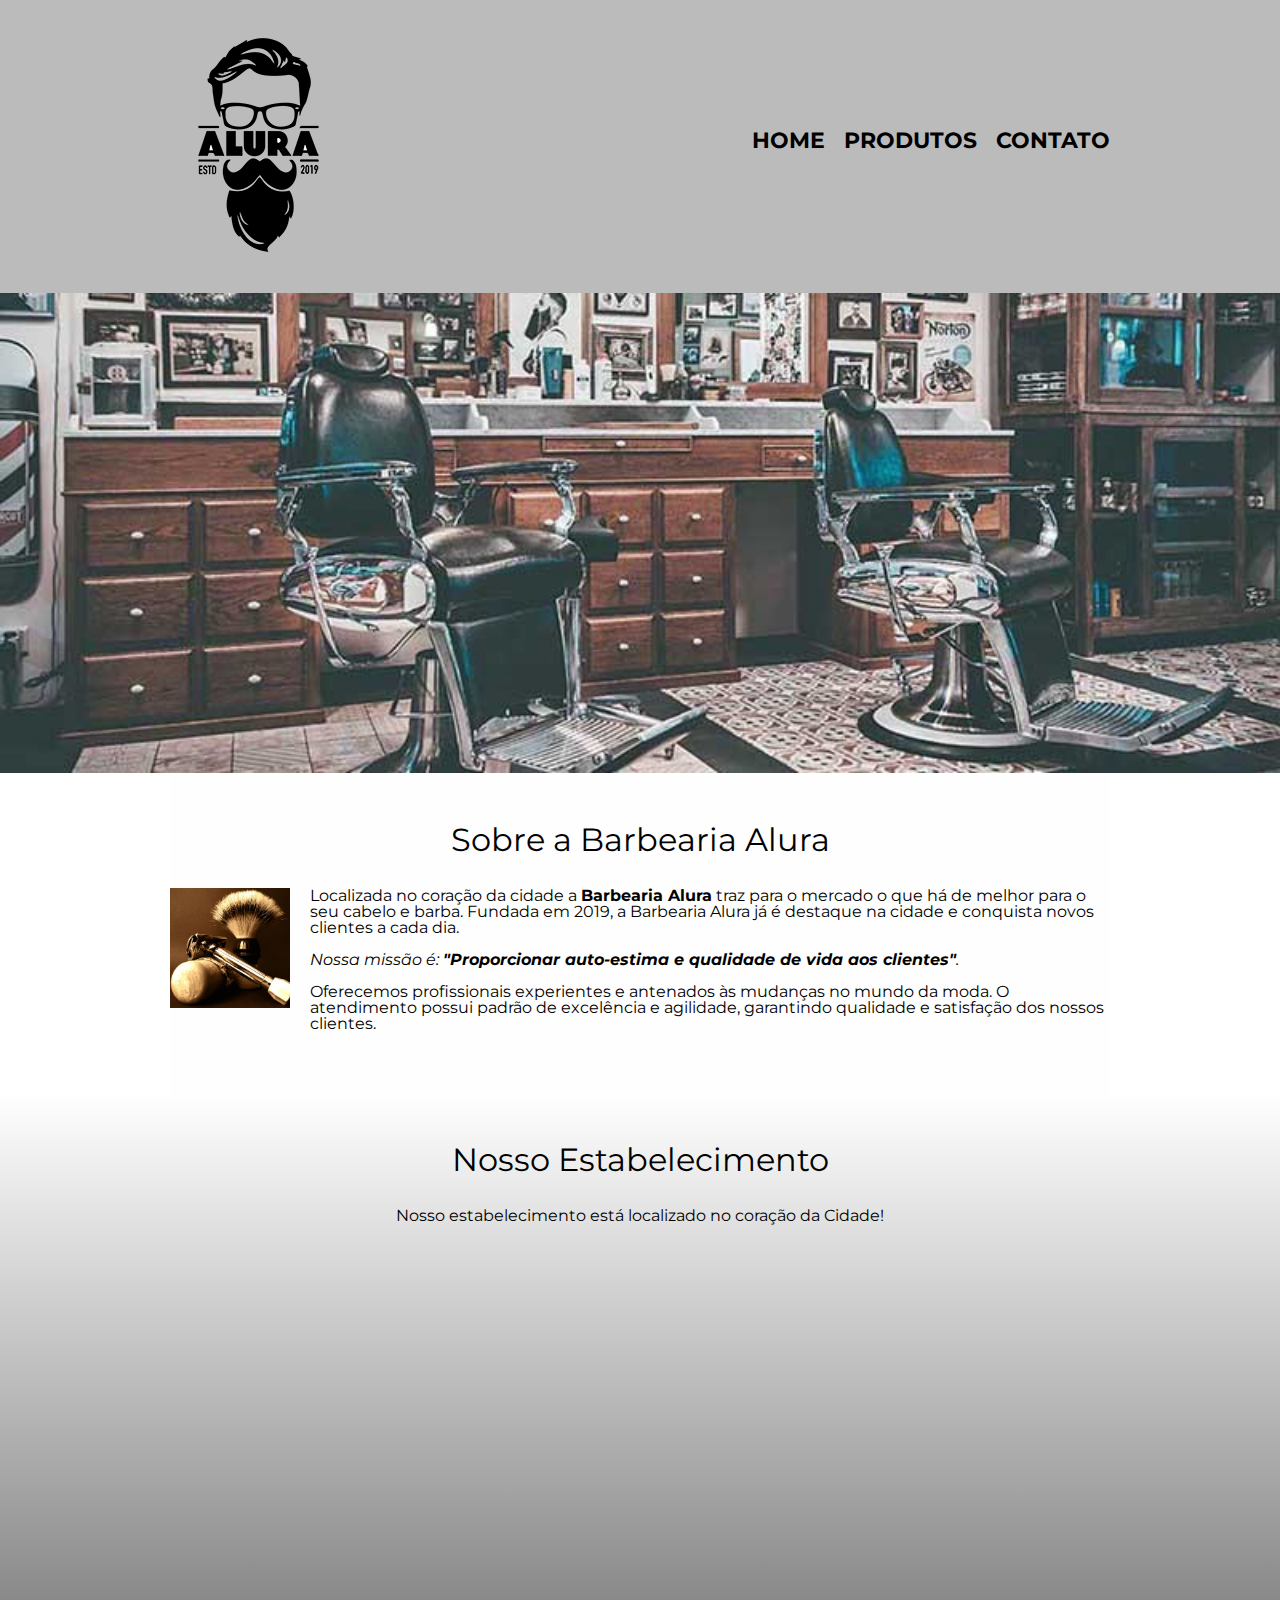
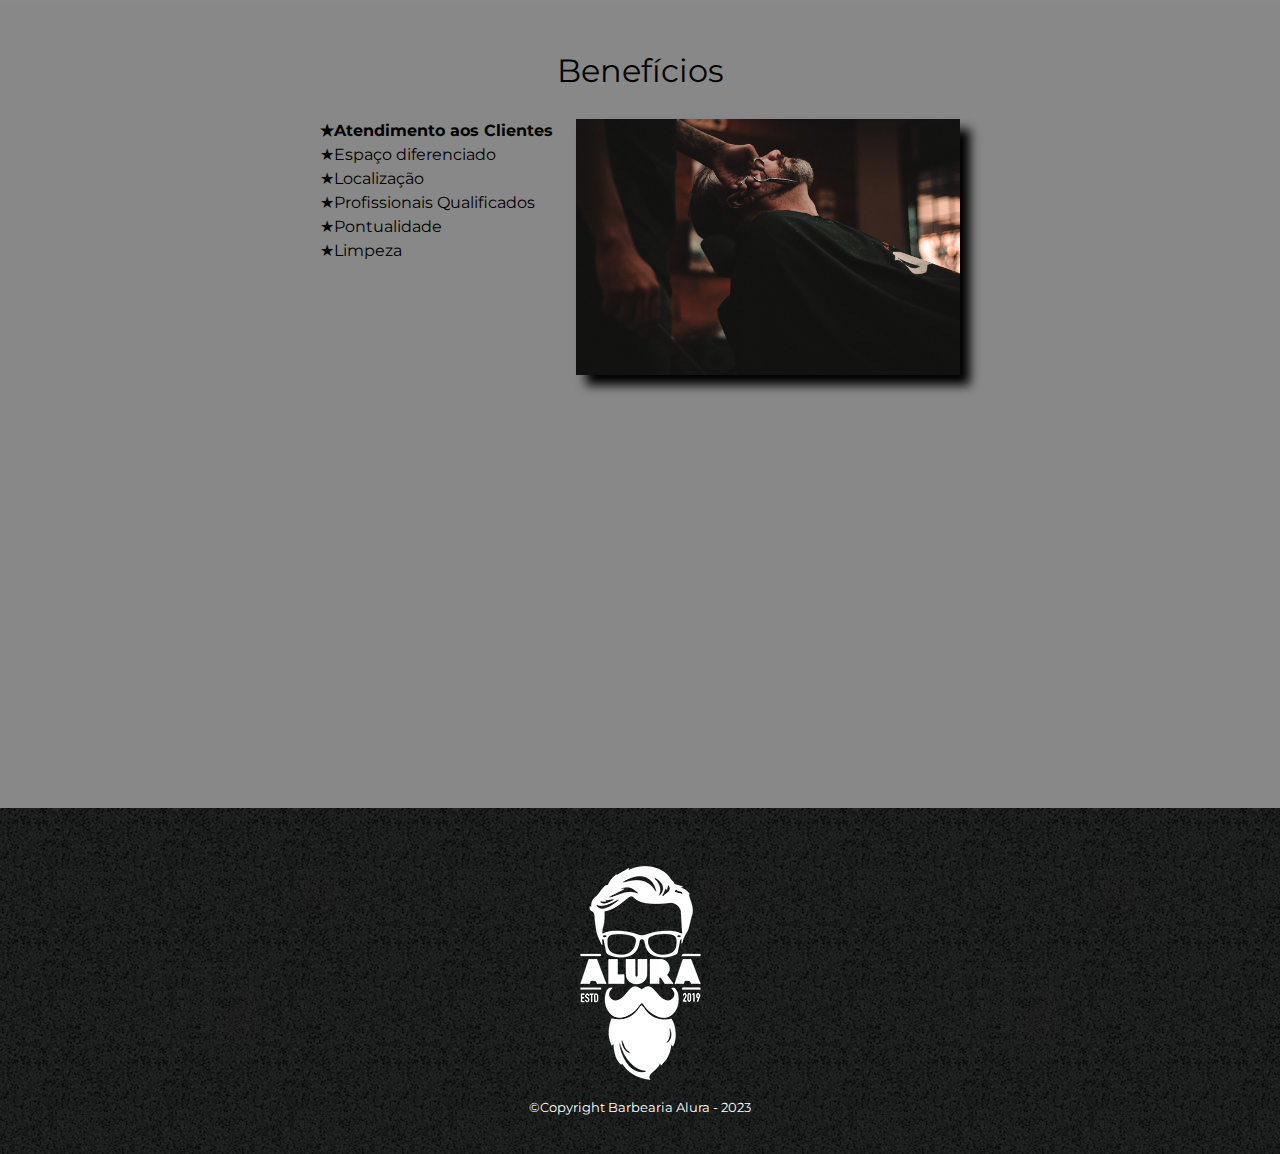
<file: index.html>
<!DOCTYPE html>
<html lang="pt-br">
	<head>
		<meta charset="UTF-8">
		<meta name="viewport" content="width=device-width">
		<title>Barbearia Alura</title>
		<link rel="stylesheet" href="reset.css">
		<link rel="stylesheet" href="style.css">
		<link href="https://fonts.googleapis.com/css2?family=Montserrat&display=swap" rel="stylesheet">
	</head>

	<body>
		<header>
			<div class="caixa">
				<h1><img src="logo.png"></h1>
				
				<nav>
					<ul>
						<li><a href="index.html">Home</a></li>
						<li><a href="produtos.html">Produtos</a></li>
						<li><a href="contato.html">Contato</a></li>
					</ul>
				</nav>
			</div>
		</header>

		<img class="banner" src="banner.jpg">

		<main>

			<section class="principal">
				<h2 class="titulo-principal">Sobre a Barbearia Alura</h2>

				<img class="utensilios" src="utensilios.jpg" alt="Utensilios de um barbeiro.">
		 
				<p>Localizada no coração da cidade a <strong>Barbearia Alura</strong> traz para o mercado o que há de melhor para o seu cabelo e barba. Fundada em 2019, a Barbearia Alura já é destaque na cidade e conquista novos clientes a cada dia.</p>

				<p id="missao"><em>Nossa missão é: <strong>"Proporcionar auto-estima e qualidade de vida aos clientes"</strong>.</em></p>

				<p>Oferecemos profissionais experientes e antenados às mudanças no mundo da moda. O atendimento possui padrão de excelência e agilidade, garantindo qualidade e satisfação dos nossos clientes.</p>
			</section>

			<section class="mapa">
				<h3 class="titulo-principal">Nosso Estabelecimento</h3>
				<p>Nosso estabelecimento está localizado no coração da Cidade!</p>

				<div class="mapa-conteudo">
					<iframe src="https://www.google.com/maps/embed?pb=!1m18!1m12!1m3!1d3656.441601256972!2d-46.63500975941457!3d-23.588490462679346!2m3!1f0!2f0!3f0!3m2!1i1024!2i768!4f13.1!3m3!1m2!1s0x94ce5ba6816fe839%3A0xda8627521b8e4b90!2sAlura!5e0!3m2!1spt-BR!2sbr!4v1681596724146!5m2!1spt-BR!2sbr" width="100%" height="300" style="border:0;" allowfullscreen="" loading="lazy" referrerpolicy="no-referrer-when-downgrade"></iframe>
				</div>
			</section>

			<section class="beneficios">
				<h3 class="titulo-principal">Benefícios</h3>

				<div class="conteudo-beneficios">

					<ul class="lista-beneficios">
						<li class="itens">Atendimento aos Clientes</li>
						<li class="itens">Espaço diferenciado</li>
						<li class="itens">Localização</li>
						<li class="itens">Profissionais Qualificados</li>
						<li class="itens">Pontualidade</li>
						<li class="itens">Limpeza</li>

					</ul><img src="beneficios.jpg" class="imagem-beneficios">
				</div>

				<div class="video">
					<iframe width="560" height="315" src="https://www.youtube.com/embed/
					wcVVXUV0YUY" title="YouTube video player" frameborder="0" allow="accelerometer; autoplay; clipboard-write; encrypted-media; gyroscope; picture-in-picture; web-share" allowfullscreen></iframe>
				</div>
			</section>
		</main>

		<footer>
			<img src="logo-branco.png">
			<p class="copyright">&copy;Copyright Barbearia Alura - 2023</p>
		</footer>
	</body>
</html>
</file>
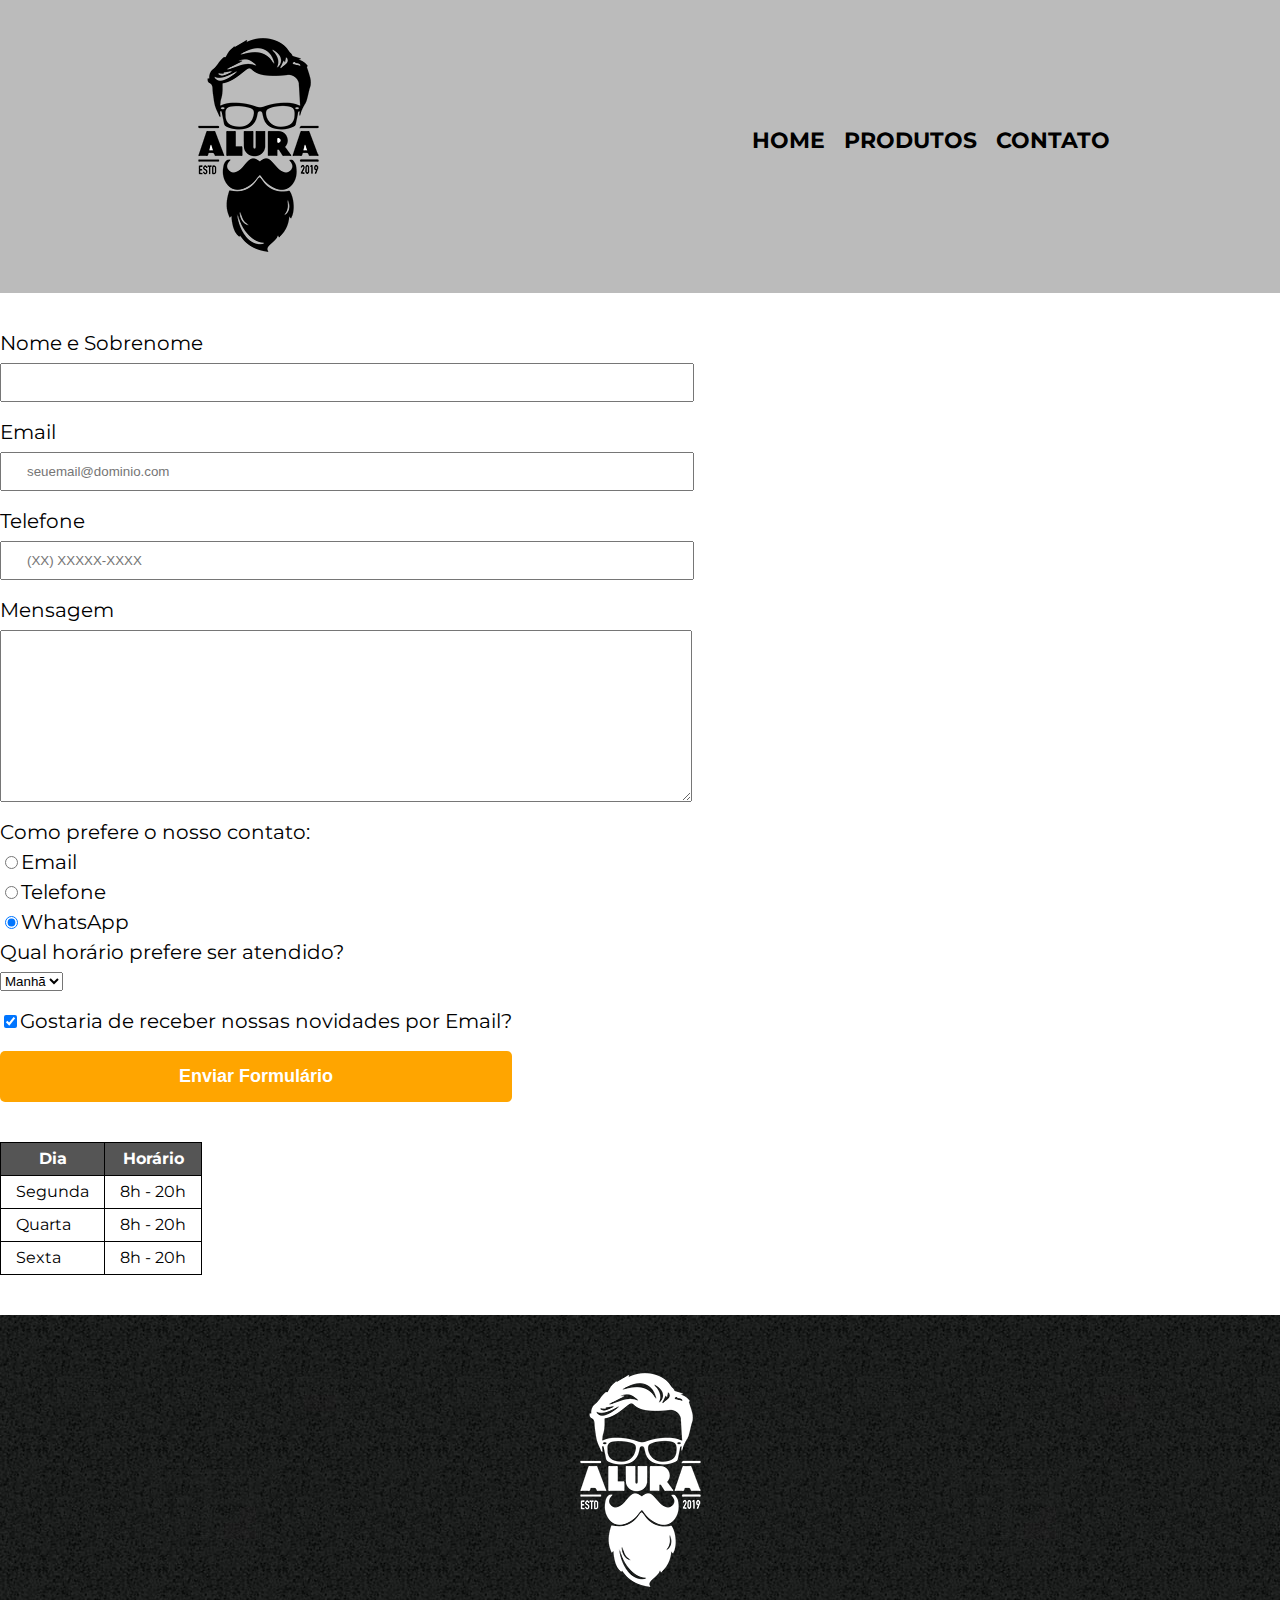
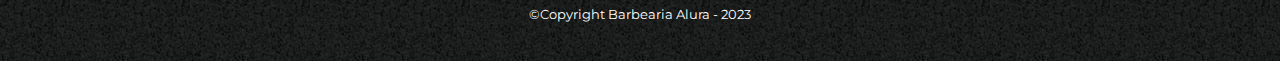
<file: contato.html>
<!DOCTYPE html>
<html lang="pt-br">
	<head>
		<meta charset="UTF-8">
		<title>Contato - Barbearia Alura</title>

		<link rel="stylesheet" href="reset.css">
		<link rel="stylesheet" href="style.css">
		<link href="https://fonts.googleapis.com/css2?family=Montserrat&display=swap" rel="stylesheet">
	</head>
	<body>
		<header>
			<div class="caixa">
				<h1><img src="logo.png" alt="Logo da Barbearia Alura"></h1>
				
				<nav>
					<ul>
						<li><a href="index.html">Home</a></li>
						<li><a href="produtos.html">Produtos</a></li>
						<li><a href="contato.html">Contato</a></li>
					</ul>
				</nav>
			</div>
		</header>

		<main>
			<form>
				<label for="nomesobrenome">Nome e Sobrenome</label>
				<input type="text" id="nomesobrenome" class="input-padrao" required>

				<label for="email">Email</label>
				<input type="email" id="email" class="input-padrao" required placeholder="seuemail@dominio.com">

				<label for="telefone">Telefone</label>
				<input type="tel" id="telefone" class="input-padrao" required placeholder="(XX) XXXXX-XXXX">
				
				<label for="mensagem">Mensagem</label>
				<textarea cols="70" rows="10" id="mensagem" class="input-padrao" required></textarea>

				<fieldset>
					<legend>Como prefere o nosso contato:</legend>

					<label for="radio-email"><input type="radio" name="contato" value="email" id="radio-email">Email</label>
					

					<label for="radio-telefone"><input type="radio" name="contato" value="telefone" id="radio-telefone">Telefone</label>
					

					<label for="radio-whatsapp"><input type="radio" name="contato" value="whatsapp" id="radio-whatsapp" checked>WhatsApp</label>
								
				</fieldset>

				<fieldset>
					<legend>Qual horário prefere ser atendido?</legend>

					<select>
						<option>Manhã</option>
						<option>Tarde</option>
						<option>Noite</option>
					</select>
				</fieldset>

				<label class="checkbox"><input type="checkbox" checked>Gostaria de receber nossas novidades por Email?</label>

				<input type="submit" value="Enviar Formulário" class="enviar">			
			</form>

			<table>
				<thead>
					<tr>
						<th>Dia</th>
						<th>Horário</th>
					</tr>
				</thead>
				<tbody>
					<tr>
						<td>Segunda </td>
						<td>8h - 20h</td>
					</tr>
					<tr>
						<td>Quarta </td>
						<td>8h - 20h</td>
					</tr>
					<tr>
						<td>Sexta </td>
						<td>8h - 20h</td>
					</tr>
				</tbody>
			</table>
		</main>
		<footer>
			<img src="logo-branco.png" alt="Logo da Barbearia Alura">
			<p class="copyright">&copy;Copyright Barbearia Alura - 2023</p>
		</footer>
	</body>
</html>
</file>
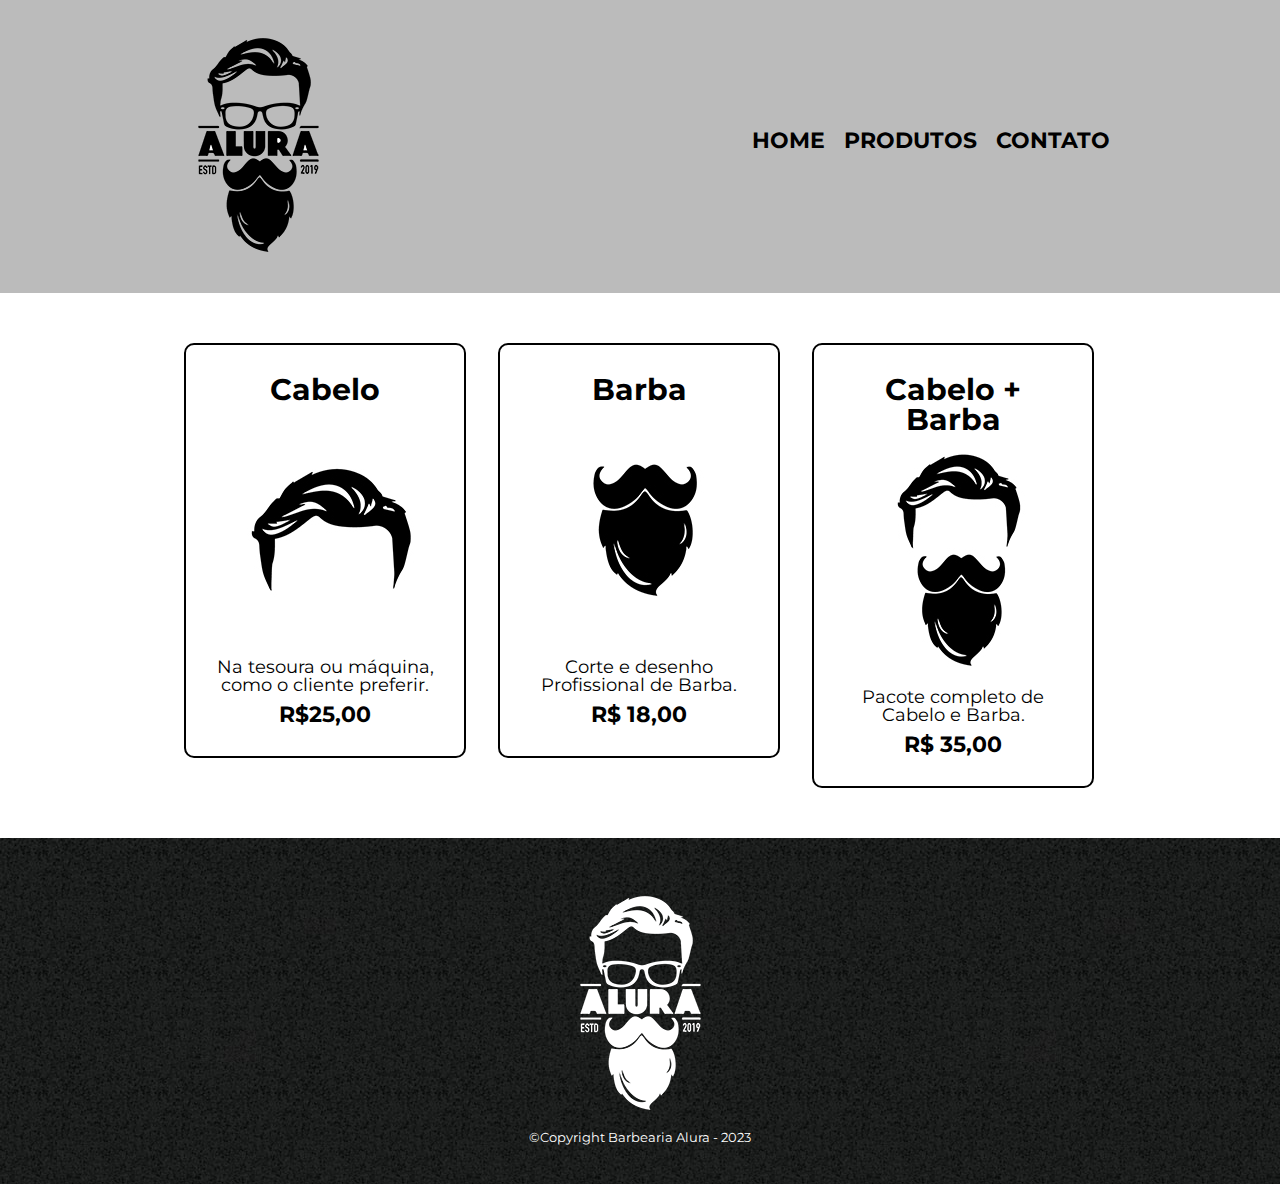
<file: produtos.html>
<!DOCTYPE html>
<html lang="pt-br">
	<head>
		<meta charset="UTF-8">
		<title>Produtos - Barbearia Alura</title>

		<link rel="stylesheet" href="reset.css">
		<link rel="stylesheet" href="style.css">
		<link href="https://fonts.googleapis.com/css2?family=Montserrat&display=swap" rel="stylesheet">
	</head>
	<body>
		<header>
			<div class="caixa">
				<h1><img src="logo.png"></h1>
				
				<nav>
					<ul>
						<li><a href="index.html">Home</a></li>
						<li><a href="produtos.html">Produtos</a></li>
						<li><a href="contato.html">Contato</a></li>
					</ul>
				</nav>
			</div>
		</header>

		<main>
			<ul class="produtos">
				<li>
					<h2>Cabelo</h2>
					<img src="cabelo.jpg">
					<p class="produto-descricao">Na tesoura ou máquina, como o cliente preferir.</p>
					<p class="produto-preco">R$25,00</p>
				</li>
			<li>
				<h2>Barba</h2>
					<img src="barba.jpg">
					<p class="produto-descricao">Corte e desenho Profissional de Barba.</p>
					<p class="produto-preco">R$ 18,00</p>
			</li>
			<li>
				<h2>Cabelo + Barba</h2>
					<img src="cabelo+barba.jpg">
					<p class="produto-descricao">Pacote completo de Cabelo e Barba.</p>
					<p class="produto-preco">R$ 35,00</p>
			</li>
			</ul>

		</main>
		<footer>
			<img src="logo-branco.png">
			<p class="copyright">&copy;Copyright Barbearia Alura - 2023</p>
		</footer>
	</body>
</html>
</file>
<file: style.css>
body {
	font-family: 'Montserrat', sans-serif;
}

header {
    background: #BBBBBB;
    padding: 20px 0;
}

.caixa {
    position: relative;
    width: 940px;
    margin: 0 auto;
}

nav {
    position: absolute;
    top: 110px;
    right: 0;
}

nav li {
    display: inline;
    margin: 0 0 0 15px;
}

nav a {
    text-transform: uppercase;
    color: #000000;
    font-weight: bold;
    font-size: 22px;
    text-decoration: none;
}

nav a:hover {
	color: #C78C19;
	text-decoration: underline;
}

.produtos {
	width: 940px;
	margin: 0 auto;
	padding: 50px 0;
}


.produtos li {
	display: inline-block;
	text-align: center;
	width: 30%;
	vertical-align: top;
	margin: 0 1.5%;
	padding: 30px 20px;
	box-sizing: border-box;
	border: 2px solid #000000;
	border-radius: 10px;
}

.produtos li:hover {
	color: #C78C19;
}

.produtos li:active {
	border-color: #088C19;
}

.produtos li:hover h2 {
	font-size: 34px;
}

.produtos h2 {
	font-size: 30px;
	font-weight: bold;
}

.produto-descricao {
	font-size: 18px;
}

.produto-preco {
	font-size: 22px;
	font-weight: bold;
	margin: 10px 0 0;
}

footer {
	text-align: center;
	background: url("bg.jpg");
	padding: 40px 0;
}

.copyright {
	color: #FFFFFF;
	font-size: 13px;
	
}

main {

}

form {
	margin: 40px 0;
}

form label, form legend {
	display: block;
	font-size: 20px;
	margin: 0 0 10px;
}

.input-padrao {
	display: block;
	margin: 0 0 20px;
	padding: 10px 25px;
	width: 50%;
}

.checkbox {
	margin: 20px 0;
}

.enviar {
	width: 40%;
	padding: 15px 0;
	background: orange;
	color: white;
	font-weight: bold;
	font-size: 18px;
	border: none;
	border-radius: 5px;
	transition: 1s all;
	cursor: pointer;
}

.enviar:hover {
	background: darkorange;
	transform: scale(1.2);
}

table {
	margin: 20px 0 40px;
}

thead {
	background: #555555;
	color: white;
	font-weight: bold;
}

td, th {
	border: 1px solid #000000;
	padding: 8px 15px;
}

/*css da página inicial */
.banner {
	width: 100%;
}

.titulo-principal {
	text-align: center;
	font-size: 2em;
	margin: 0 0 1em;
	clear: left;
}

.principal{
	padding: 3em 0;
	background: #FEFEFE;
	width: 940px;
	margin: 0 auto;
}

.principal p {
	margin: 0 0 1em;
}

.principal strong {
	font-weight: bold;
}

.principal em {
	font-style: italic;
}

.utensilios {
	width: 120px;
	float: left;
	margin: 0 20px 20px 0;
}

.conteudo-beneficios {
	width: 640px;
	margin: 0 auto;
}

.mapa {
	padding: 3em 0;
	background: linear-gradient(#FEFEFE, #888888);
}

.mapa p {
	margin: 0 0 2em;
	text-align: center;
}

.mapa-conteudo {
	width: 940px;
	margin: 0 auto;
}

.beneficios {
	padding: 3em 0;
	background: #888888;
}

.lista-beneficios {
	width: 40%;
	display: inline-block;
	vertical-align: top;
}

.itens:first-child {
	font-weight: bold;
}

.itens {
	line-height: 1.5;

}

.itens:before {
	content: "★";
}

.imagem-beneficios {
	width: 60%;
	opacity: 1;
	transition: 400ms;
	box-shadow: 10px 10px 10px 0px #000000;
}

.imagem-beneficios:hover {
	opacity: 0.3;
}

.video {
	width: 560px;
	margin: 2em auto;
}

@media screen and (max-width: 480px) {
	.caixa, .principal, .conteudo-beneficios, .mapa-conteudo, .video{
		width: auto;
	}

	h1 {
		text-align: center;
	}

	nav {
		position: static;
	}

	.lista-beneficios, .imagem-beneficios {
		width: 100%;
	}

}
</file>
